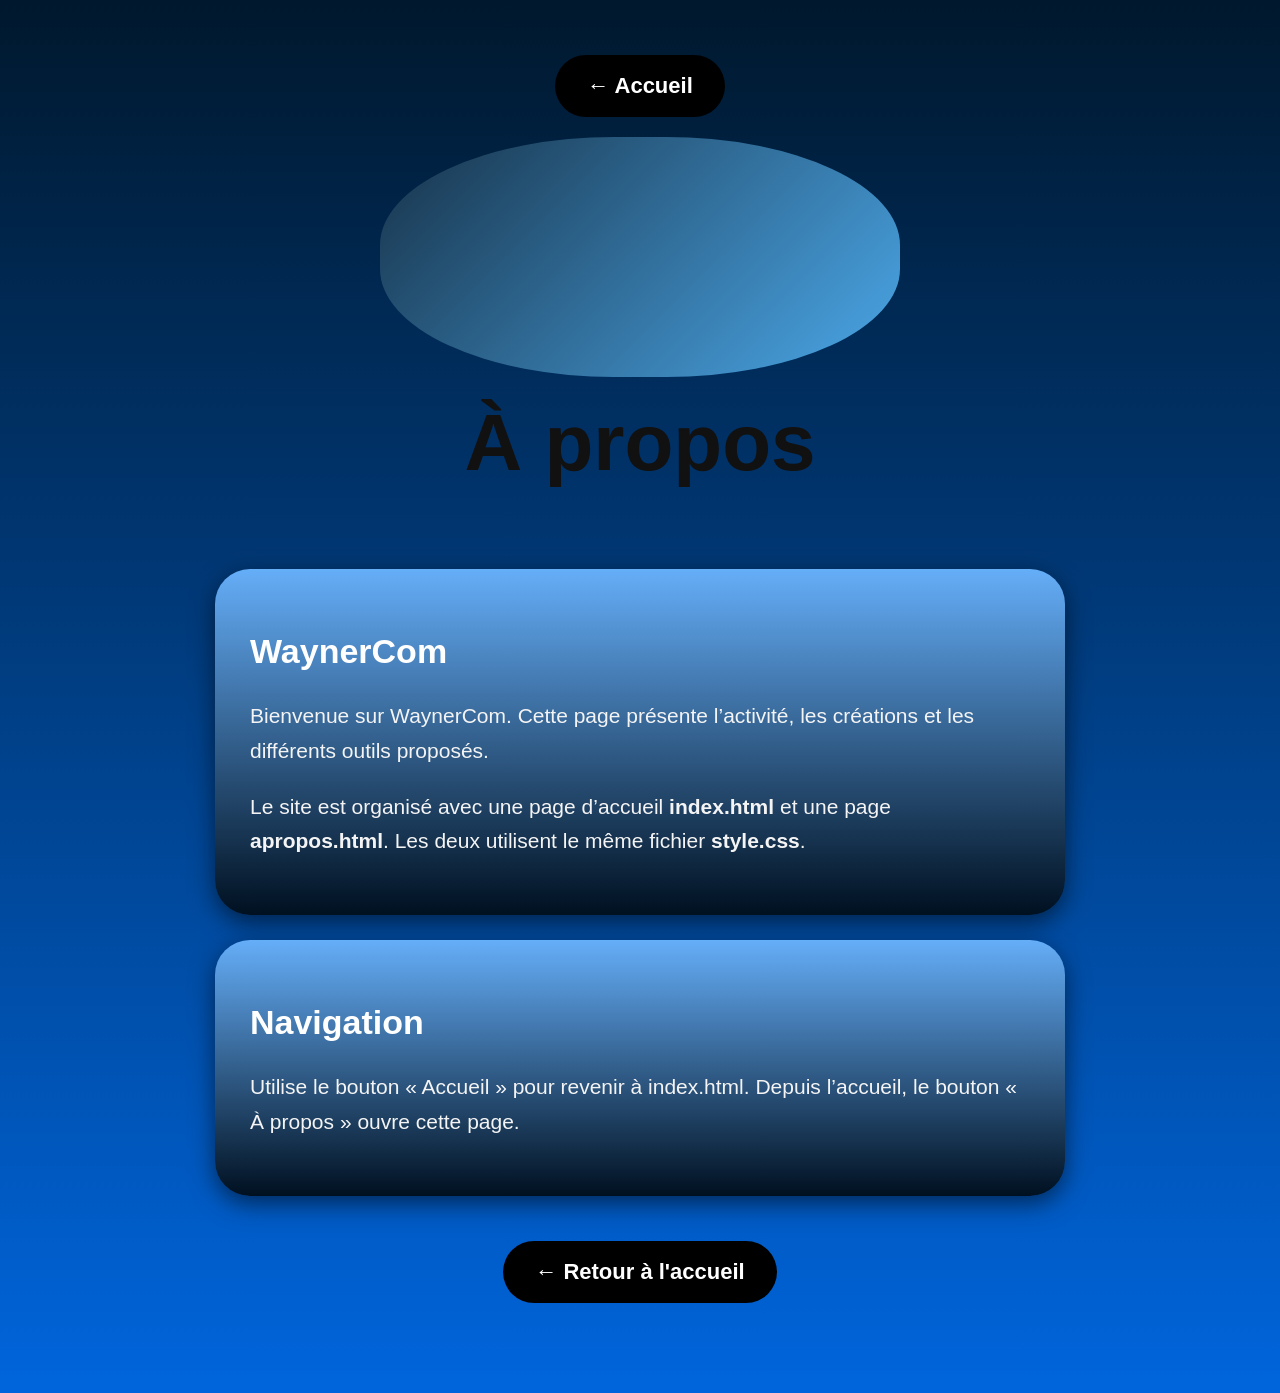
<file: apropos.html>
<!DOCTYPE html>
<html lang="fr">
<head>
<meta charset="UTF-8">
<meta name="viewport" content="width=device-width, initial-scale=1.0">
<title>À propos - WaynerCom</title>
<link rel="stylesheet" href="style.css">
</head>
<body>
<main class="about">
  <header class="about-header">
    <a class="back" href="index.html">← Accueil</a>
    <!-- Tu peux remplacer ce bloc par ton image -->
    <div class="hero-image"></div>
    <h1>À propos</h1>
  </header>

  <section class="about-card">
    <h2>WaynerCom</h2>
    <p>
      Bienvenue sur WaynerCom. Cette page présente l’activité, les créations
      et les différents outils proposés.
    </p>
    <p>
      Le site est organisé avec une page d’accueil <strong>index.html</strong>
      et une page <strong>apropos.html</strong>. Les deux utilisent le même
      fichier <strong>style.css</strong>.
    </p>
  </section>

  <section class="about-card">
    <h2>Navigation</h2>
    <p>
      Utilise le bouton « Accueil » pour revenir à index.html.
      Depuis l’accueil, le bouton « À propos » ouvre cette page.
    </p>
  </section>

  <div style="text-align:center">
    <a class="back" href="index.html">← Retour à l'accueil</a>
  </div>
</main>
</body>
</html>
</file>
<file: style.css>
*{box-sizing:border-box}
html{scroll-behavior:smooth}
body{
  margin:0;
  font-family:Arial,Helvetica,sans-serif;
  background:#000;
  color:#fff;
}
a{text-decoration:none;color:inherit}
.container{width:min(1100px,92%);margin:auto}
.hero{
  min-height:420px;
  padding:30px 20px 50px;
  text-align:center;
  background:linear-gradient(#06101a,#17496a 55%,#3ca9f2);
  border-radius:0 0 70px 70px;
}
.hero-image{
  width:min(520px,80%);
  height:240px;
  margin:auto;
  object-fit:cover;
  border-radius:45% 45% 45% 45%;
  display:block;
  background:linear-gradient(135deg,#17334a,#4ba8e9);
}
.logo{
  font-size:clamp(48px,10vw,82px);
  font-weight:800;
  margin:38px 0 70px;
  color:#111;
}
.menu{
  display:grid;
  gap:28px;
  margin:-5px auto 0;
  max-width:1050px;
}
.menu a{
  display:block;
  padding:28px 20px;
  border-radius:70px;
  background:linear-gradient(#000,#4ce889);
  color:#000;
  font-size:clamp(25px,5vw,44px);
  font-weight:800;
  text-align:center;
  border:1px solid #000;
}
.menu a:hover{filter:brightness(1.15);transform:translateY(-2px)}
.links{
  text-align:center;
  padding:60px 20px 30px;
  background:#000;
}
.links a{
  display:block;
  color:#36aaf5;
  font-size:28px;
  font-weight:700;
  margin:30px 0;
}
.footer{
  margin-top:40px;
  padding:70px 20px;
  text-align:center;
  background:linear-gradient(#06101a,#3ca9f2,#06101a);
  color:#000;
  font-size:20px;
}
.social{margin-top:25px;font-size:34px;color:#72f2ae;letter-spacing:22px}

.about{
  min-height:100vh;
  background:linear-gradient(#00182d,#0065dc);
  padding-bottom:70px;
}
.about-header{
  padding:35px 20px;
  text-align:center;
}
.about-header h1{font-size:clamp(45px,10vw,80px);margin:20px 0;color:#111}
.about-card{
  width:min(850px,90%);
  margin:25px auto;
  padding:35px;
  border-radius:35px;
  background:linear-gradient(#65aef8,#001020);
  box-shadow:0 8px 25px #0008;
}
.about-card h2{font-size:34px;color:#fff}
.about-card p{font-size:21px;line-height:1.65;color:#f4f4f4}
.back{
  display:inline-block;
  margin:20px auto;
  padding:18px 32px;
  border-radius:45px;
  background:#000;
  color:#fff;
  font-size:22px;
  font-weight:700;
}
@media(max-width:600px){
  .hero{padding-top:25px;border-radius:0 0 45px 45px}
  .hero-image{height:210px}
  .logo{margin:30px 0 55px}
  .menu{gap:20px}
  .menu a{padding:23px 12px}
  .about-card{padding:24px}
}
</file>
